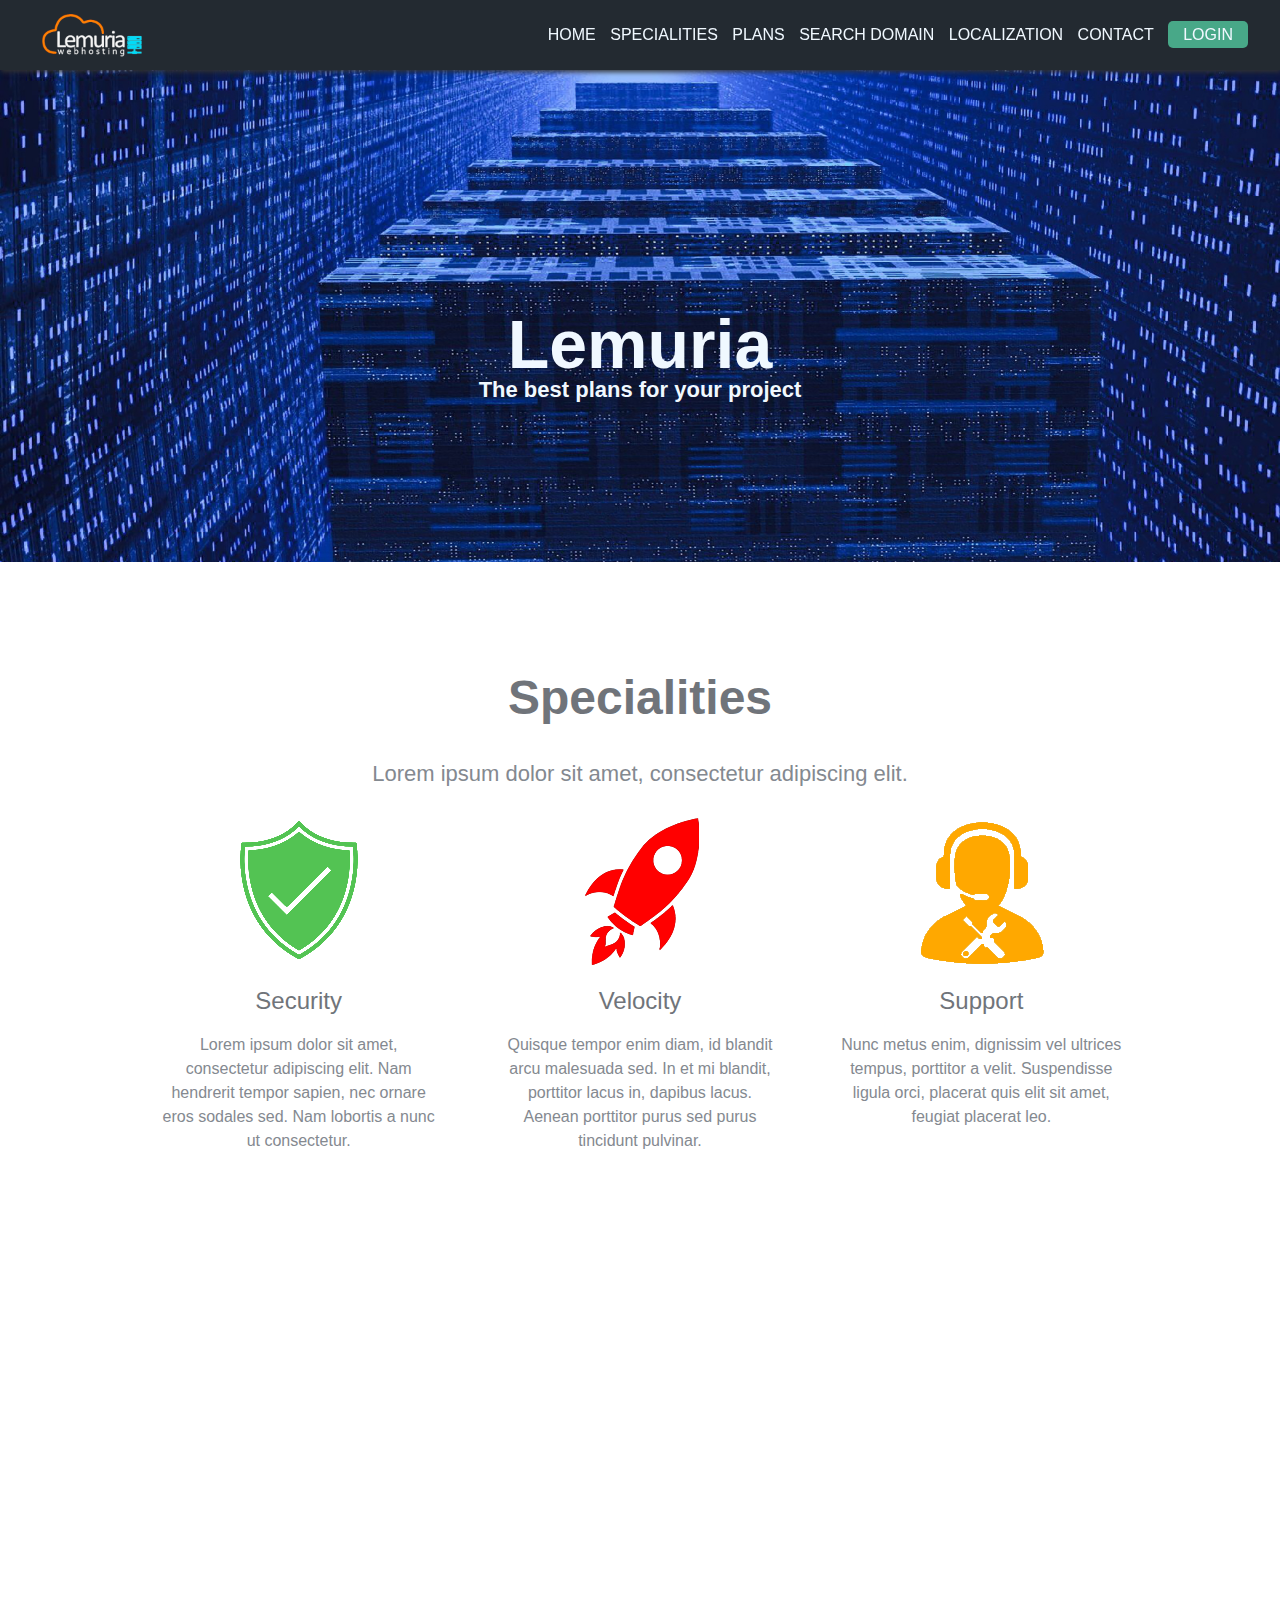
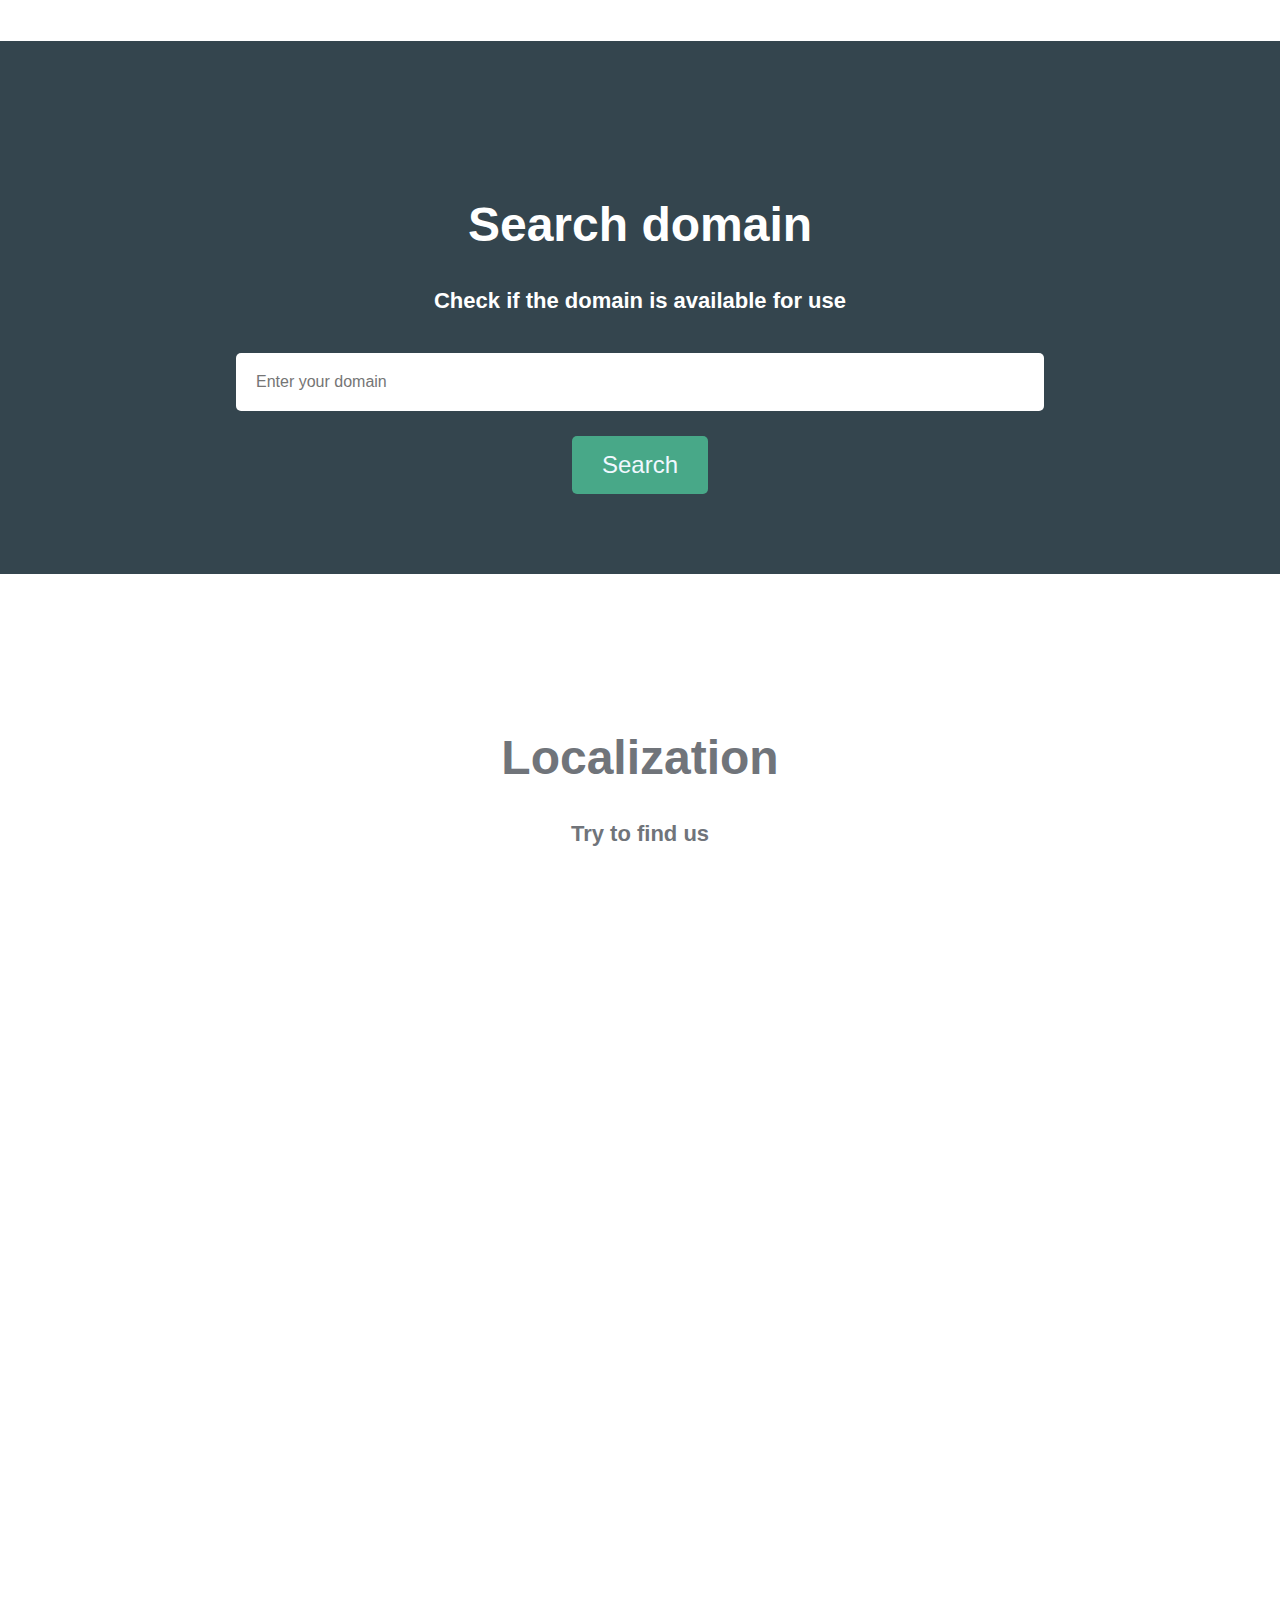
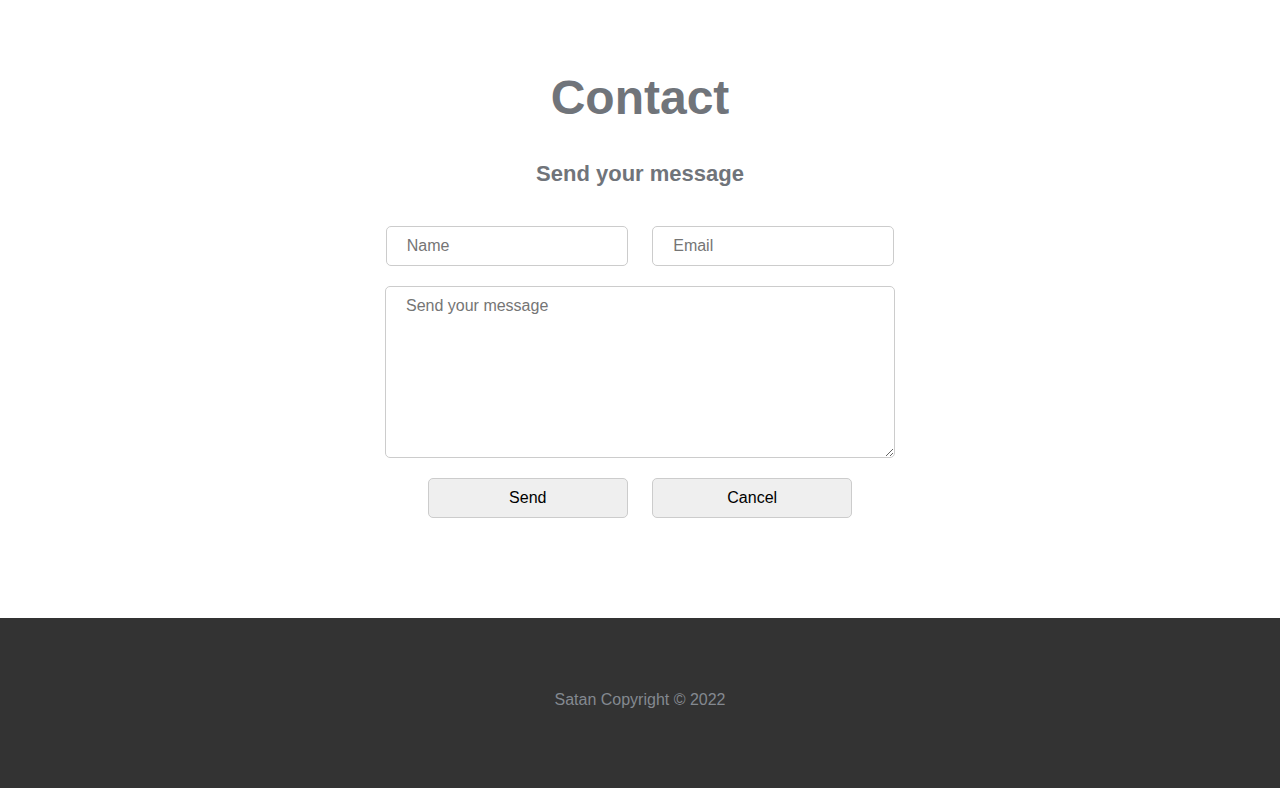
<file: Lemuria CODE/index.html>
<!doctype html>
<html lang="pt-br">

<head>
    <meta charset="utf-8">
    <meta name="viewport" content="width=device-width, initial-scale=1">
    <title>Lemuria</title>
    <link href="img/safe.png" rel="icon">
    <link href="css/reset.css" rel="stylesheet">
    <link href="css/style.css" rel="stylesheet">
    <link href="css/media.css" rel="stylesheet">
    <link rel="preconnect" href="https://fonts.googleapis.com">
    <link rel="preconnect" href="https://fonts.gstatic.com" crossorigin>
    <link
        href="https://fonts.googleapis.com/css2?family=Roboto+Flex:opsz,wght@8..144,200;8..144,300;8..144,400;8..144,500&display=swap"
        rel="stylesheet">
</head>
<!--alt+shift+f identar o codigo-->
<!--ctrl + ; comenta o codigo-->

<body>
    <div class="container">
        <div class="navbar-container" id="menu">
            <nav>
                <a href="#"><img class="logo" src="img/logoLemuria.png"></a>
                <ul class="navbar-itens">
                    <li><a href="#section-home" title="Login">Home</a></li>
                    <li><a href="#section-specialities">Specialities</a></li>
                    <li><a href="#section-plan">Plans</a></li>
                    <li><a href="#section-searchdomain">Search domain</a></li>
                    <li><a href="#section-localization">Localization</a></li>
                    <li><a href="#section-contact">Contact</a></li>
                    <li><a href="login.html" class="default-btn">Login</a></li>
                </ul>
            </nav>
        </div>
        <main>
            <section id="section-home">
                <div class="main-banner">
                        <h1>Lemuria</h1>
                        <p>The best plans for your project</p>
                </div>
            </section>

            <section class="specialties-container">
                <h2 id="section-specialities">Specialities</h2>
                <p>Lorem ipsum dolor sit amet, consectetur adipiscing elit.</p>

                <ul>
                    <li>
                        <img src="img/safe.png">
                        <h3>Security</h3>
                        <p>
                            Lorem ipsum dolor sit amet, consectetur adipiscing elit. Nam hendrerit tempor sapien, nec
                            ornare eros sodales sed. Nam lobortis a nunc ut consectetur.
                        </p>
                    </li>

                    <li>
                        <img src="img/speed.png">
                        <h3>Velocity</h3>
                        <p>
                            Quisque tempor enim diam, id blandit arcu malesuada sed. In et mi blandit, porttitor lacus
                            in, dapibus lacus. Aenean porttitor purus sed purus tincidunt pulvinar.
                        </p>
                    </li>

                    <li>
                        <img src="img/support.png">
                        <h3>Support</h3>
                        <p>
                            Nunc metus enim, dignissim vel ultrices tempus, porttitor a velit. Suspendisse ligula orci,
                            placerat quis elit sit amet, feugiat placerat leo.
                        </p>
                    </li>
                </ul>
            </section>

            <section class="pricing-container">
                <h2 id="section-plan">Prices and plans</h2>
                <p>
                    Cras odio orci, fermentum vel congue sit amet, imperdiet id erat. Donec consectetur tincidunt nunc
                    eu imperdiet. Mauris vel libero quis ex congue placerat.
                </p>
                <div class="plans-container">
                    
                    <!-- INÍCIO - cards Planos  -->

                    <!-- card 1 -->
                    <!-- <div class="plan-card">
                        <ul>
                            <li class="plan-price">US$ 1.06</li>
                            <li class="plan-name">Standard</li>
                            <li>2GB of space in disk</li>
                            <li>10 Sub-domains</li>
                            <li>25 Email accounts</li>
                            <li>C-panel</li>
                            <li><a class="default-btn" href="#">Select</a></li>
                        </ul>
                    </div> -->

                   
                    
                    <!-- FIM - cards Planos  -->

                </div>
            </section>

            <section class="searchdomain-container">
               
                    <h2 id="section-searchdomain">Search domain</h2>
                    <p>Check if the domain is available for use</p>
             
                <form>
                    <input type="text" name="domain" placeholder="Enter your domain">
                    <input type="submit" value="Search">
                </form>
            </section>

            <section class="localization-container">
                <h2 id="section-localization">Localization</h2>
                    <p>Try to find us</p>
                <iframe
                    src="https://www.google.com/maps/embed?pb=!1m18!1m12!1m3!1d3658.6710004546344!2d-46.85326358529387!3d-23.50835688470919!2m3!1f0!2f0!3f0!3m2!1i1024!2i768!4f13.1!3m3!1m2!1s0x94cf0189d8cb8661%3A0x2f228bc98659573b!2sR.%20Cear%C3%A1%2C%2035%20-%20Alphaville%20Empresarial%2C%20Barueri%20-%20SP%2C%2006465-120!5e0!3m2!1spt-BR!2sbr!4v1654370469380!5m2!1spt-BR!2sbr"
                    width="600" height="450" style="border:0;" allowfullscreen="" loading="lazy"
                    referrerpolicy="no-referrer-when-downgrade"></iframe>

            </section>

            <section class="contact-container">
             
                    <h2 id="section-contact">Contact</h2>
                    <p>Send your message</p>
               
                <form>
                    <input type="text" id="name" name="name" placeholder="Name">
                    <input type="email" id="email" name="email" placeholder="Email">
                    <textarea name="message" id="message" placeholder="Send your message"></textarea>
                    <input type="button" id="btnEnviar" value="Send">
                    <input type="reset" value="Cancel">
                </form>

            </section>
        </main>
        <footer>
            <section class="footer-container">
                <p>Satan Copyright © 2022</p>
            </section>
        </footer>

    </div>

    <script src="https://code.jquery.com/jquery-3.4.1.min.js" integrity="sha256-CSXorXvZcTkaix6Yvo6HppcZGetbYMGWSFlBw8HfCJo=" crossorigin="anonymous"></script>
    <script src="js/index.js"></script>
</body>

</html>
</file>
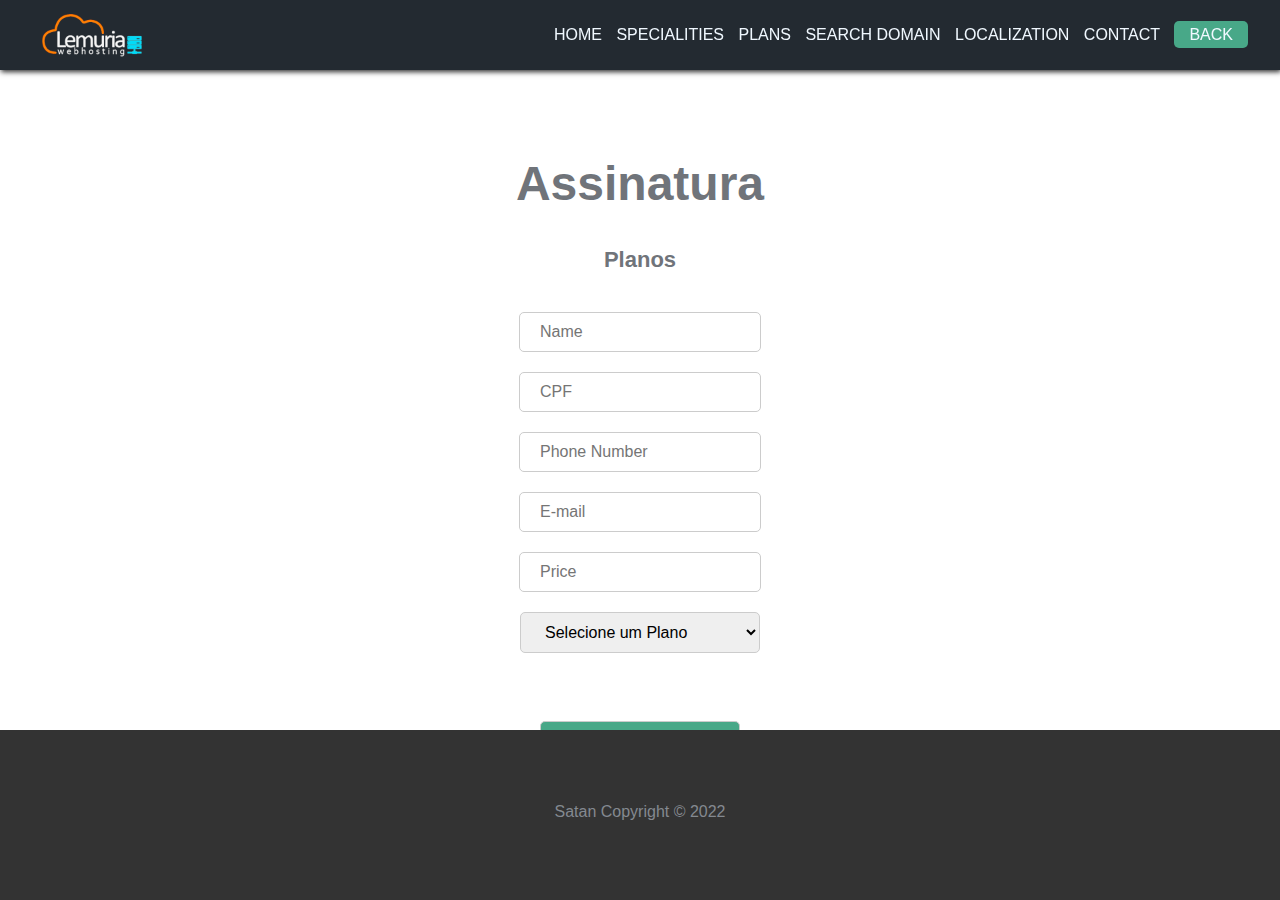
<file: Lemuria CODE/assinatura.html>
<!doctype html>
<html lang="pt-br">

<head>
    <meta charset="utf-8">
    <meta name="viewport" content="width=device-width, initial-scale=1">
    <title>Lemuria</title>
    <link href="img/safe.png" rel="icon">
    <link href="css/reset.css" rel="stylesheet">
    <link href="css/style.css" rel="stylesheet">
    <link href="css/media.css" rel="stylesheet">
    <link rel="preconnect" href="https://fonts.googleapis.com">
    <link rel="preconnect" href="https://fonts.gstatic.com" crossorigin>
    <link
        href="https://fonts.googleapis.com/css2?family=Roboto+Flex:opsz,wght@8..144,200;8..144,300;8..144,400;8..144,500&display=swap"
        rel="stylesheet">
</head>
<!--alt+shift+f identar o codigo-->
<!--ctrl + ; comenta o codigo-->

<body>
    <div class="navbar-container">
        <nav>
            <a href="#"><img class="logo" src="img/logoLemuria.png"></a>
            <ul class="navbar-itens">
                <li><a href="index.html#section-hone" title="Index">Home</a></li>
                <li><a href="index.html#section-specialities">Specialities</a></li>
                <li><a href="index.html#section-plan">Plans</a></li>
                <li><a href="index.html#section-searchdomain">Search domain</a></li>
                <li><a href="index.html#section-localization">Localization</a></li>
                <li><a href="index.html#section-contact">Contact</a></li>
                <li><a href="index.html" class="default-btn">Back</a></li>
            </ul>
        </nav>
    </div>

    <section class="contact-container">
             
        <h2 id="section-contact">Assinatura</h2>
        <p>Planos</p>
 
    <form>
        <input type="text" name="cliente" id="cliente" placeholder="Name">
        <br/>
        <input type="text" name="cpf" id="cpf" placeholder="CPF">
        <br/>
        <input type="text" name="telefone" id="telefone" placeholder="Phone Number">
        <br/>
        <input type="text" name="email" id="email" placeholder="E-mail">
        <br/>
        <input type="text" name="preco" id="preco" placeholder="Price">
        <br/>
        <select name="plano" id="plano" placeholder="Plan">
        <br/>
            <option value="0">Selecione um Plano</option>
        </select>

        <br/>
        <br/>
        <br/>
        <br/>
        <input type="submit" id="btnAssinar" value="send">
        
        <br/>
        
        <a href="#">Forgot my password</a>
    </form>

</section>
<footer>
    <section class="footer-container ajuste">
        <p>Satan Copyright © 2022</p>
    </section>
</footer>

<script src="https://code.jquery.com/jquery-3.4.1.min.js" integrity="sha256-CSXorXvZcTkaix6Yvo6HppcZGetbYMGWSFlBw8HfCJo=" crossorigin="anonymous"></script>
<script src="js/assinatura.js"></script>

</body>

</html>
</file>
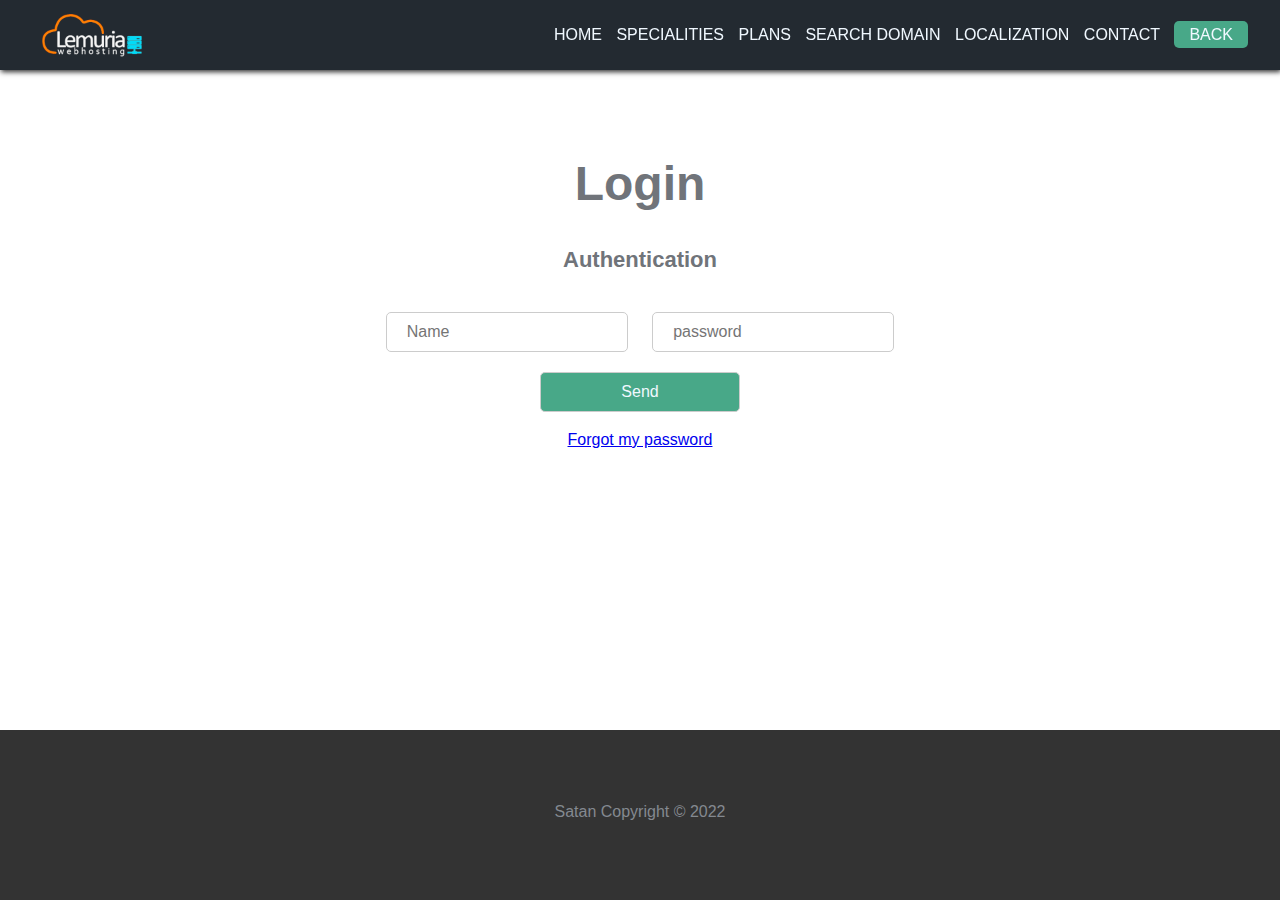
<file: Lemuria CODE/login.html>
<!doctype html>
<html lang="pt-br">

<head>
    <meta charset="utf-8">
    <meta name="viewport" content="width=device-width, initial-scale=1">
    <title>Lemuria</title>
    <link href="img/safe.png" rel="icon">
    <link href="css/reset.css" rel="stylesheet">
    <link href="css/style.css" rel="stylesheet">
    <link href="css/media.css" rel="stylesheet">
    <link rel="preconnect" href="https://fonts.googleapis.com">
    <link rel="preconnect" href="https://fonts.gstatic.com" crossorigin>
    <link
        href="https://fonts.googleapis.com/css2?family=Roboto+Flex:opsz,wght@8..144,200;8..144,300;8..144,400;8..144,500&display=swap"
        rel="stylesheet">
</head>
<!--alt+shift+f identar o codigo-->
<!--ctrl + ; comenta o codigo-->

<body>
    <div class="navbar-container">
        <nav>
            <a href="#"><img class="logo" src="img/logoLemuria.png"></a>
            <ul class="navbar-itens">
                <li><a href="index.html#section-hone" title="Index">Home</a></li>
                <li><a href="index.html#section-specialities">Specialities</a></li>
                <li><a href="index.html#section-plan">Plans</a></li>
                <li><a href="index.html#section-searchdomain">Search domain</a></li>
                <li><a href="index.html#section-localization">Localization</a></li>
                <li><a href="index.html#section-contact">Contact</a></li>
                <li><a href="index.html" class="default-btn">Back</a></li>
            </ul>
        </nav>
    </div>

    <section class="contact-container">
             
        <h2 id="section-contact">Login</h2>
        <p>Authentication</p>
 
    <form>
        <input type="text" name="name" placeholder="Name">
        <input type="password" name="password" placeholder="password" maxlength="6">
        <br/>
        <input type="submit" value="Send">
        
        <br/>
        
        <a href="#">Forgot my password</a>
    </form>

</section>
<footer>
    <section class="footer-container ajuste">
        <p>Satan Copyright © 2022</p>
    </section>
</footer>

</body>

</html>
</file>
<file: Lemuria CODE/css/style.css>
html,textarea{font-family:'Open sans',Montserrat,sans-serif}.logo,iframe{filter:invert(100%)}html{scroll-behavior:smooth}h1,h2,h3{color:#70747a}h1,h2{padding-top:80px}p{color:#848990;font-size:16px;line-height:24px}a{transition:.5s}nav{position:relative}section{padding-top:70px}iframe{width:100%;height:600px}.navbar-container{width:100%;height:70px;background-color:#232a31;padding:0 2em;position:fixed;box-sizing:border-box;box-shadow:1px 2px 5px #333;z-index:99}.logo{height:50px;padding:10px}.navbar-itens{list-style:none;position:absolute;display:inline-block;height:70px;line-height:70px;margin:0;right:0}.navbar-itens li{display:inline-block;margin-left:10px;text-transform:uppercase}.plan-card .plan-price,.plans-container,.pricing-container h2,.pricing-container p,.searchdomain-container h2,.searchdomain-container input,.searchdomain-container p,.specialties-container ul{margin-left:auto;margin-right:auto;position:relative}.navbar-itens li a{text-decoration:none;color:#f0f8ff}.navbar-itens li a:hover{color:#232a31;background-color:#f0f8ff;padding:0 5px;display:block}.default-btn{padding:5px 15px;background-color:#48a888;border-radius:5px}.default-btn:hover{color:#fff!important;font-weight:700!important;background-color:#347a63!important;display:inline!important;padding:5px 15px!important}.main-banner{background-image:url('../img/img4.png');background-size:cover;background-position:center;padding:10em 0}.main-banner h1,.main-banner p{color:#f0f8ff;text-align:center;font-weight:700}.main-banner h1{font-size:68px}.contact-container p,.localization-container p,.main-banner p,.pricing-container p,.searchdomain-container p,.specialties-container p{font-size:22px}.specialties-container{padding:2em 0;text-align:center}.contact-container h2,.contact-container p,.localization-container h2,.localization-container p,.specialisties-container p,.specialties-container h2{color:#70747a;font-weight:700;width:80%;position:relative;margin-left:auto;margin-right:auto;text-align:center;padding-bottom:40px}.contact-container h2,.localization-container h2,.pricing-container h2,.searchdomain-container h2,.specialties-container h2{font-size:48px}.specialties-container ul{display:flex;width:80%;padding-left:0}.specialties-container ul li{flex:1 1 200px;list-style:none;text-align:center;padding:30px}.specialties-container ul li h3{font-size:24px;padding:20px}.specialties-container ul li p{font-size:16px;line-height:24px}.pricing-container{background-image:url('../img/img5.png');background-position:center top;background-repeat:no-repeat;background-size:cover;background-attachment:fixed;padding-bottom:50px}.pricing-container h2,.pricing-container p,.searchdomain-container h2,.searchdomain-container p{color:#fff;font-weight:700;width:80%;text-align:center;padding-bottom:40px}.pricing-container a{text-decoration:none;color:#f0f8ff;text-align:center}.plans-container{display:flex;justify-content:space-between;margin-top:50px;width:80%}.plan-card{flex:1 1 200px;max-width:275px;margin:5px 20px}.plan-card ul li{list-style:none;text-align:center;height:50px;line-height:50px;background-color:#e8e9ea;color:#333}.plan-card .plan-price{width:120px;height:120px;border-radius:50%;background-color:#1b773b;color:#f0f8ff;text-align:center;line-height:120px;font-size:24px;margin-bottom:-50px}.plan-card .plan-name{text-transform:uppercase;text-align:center;font-size:20px;font-weight:700;color:#f0f8ff;background-color:#202b34;padding-top:50px;padding-bottom:20px}.recommended{background-color:#f45c57!important}.searchdomain-container{background-color:#34454e;text-align:center;padding:5em 0}.searchdomain-container input{display:block;border:none;border-radius:5px}.searchdomain-container input[type=text]{margin-bottom:25px;width:60%;padding:20px;font-size:16px}.searchdomain-container input[type=submit]{background-color:#48a888;padding:15px 30px;color:#f0f8ff;font-size:24px}.contact-container input[type=submit]:hover,.searchdomain-container input[type=submit]:hover{color:#fff;font-weight:700;background-color:#347a63;transition:.5s}.localization-container{width:100%;height:600px;padding:5em 0;margin-bottom:180px}.contact-container{text-align:center;padding:5em 0}.contact-container input,.contact-container textarea{width:200px;padding:10px 20px;font-size:16px;border-radius:5px;border:1px solid #ccc;margin-left:10px;margin-right:10px;margin-bottom:20px}.contact-container textarea{display:block;position:relative;margin-left:auto;margin-right:auto;width:468px;height:150px}.contact-container input[type=submit]{position:relative;margin-left:auto;margin-right:auto;background-color:#48a888;color:#f0f8ff}.footer-container{text-align:center;height:100px;line-height:150px;background-color:#333;color:#f0f8ff}.ajuste{width:100%;position:fixed;bottom:0}

.contact-container select{
    width: 240px;
    padding: 10px 20px;
    font-size: 16px;
    border-radius: 5px;
    border: 1px solid #ccc;
    margin-left: 10px;
    margin-right: 10px;
    margin-bottom: 20px
}
</file>
<file: Lemuria CODE/css/media.css>
/*media queries*/

@media screen and (max-width:1100px) {

    /*regras css*/
    .plans-container {
        width: 95%;
    }

    .plan-card {
        margin-left: 5px;
        margin-right: 5px;
    }

}


@media screen and (max-width:900px) {

    /*regras css*/
    .plans-container,
    .specialties-container ul {
        flex-wrap: wrap;
    }
    .logo{
        display: none;
    }

}

@media screen and (max-width:576px) {

    /*eliminar os espaços em branco no eixo x*/
    /* html,
    body {
        overflow-x: hidden;
    } */

    
    .navbar-itens li {
        font-size: 12px;
        margin-left: 10px;

    }

    .plan-card {
        width: 100%;
        max-width: 100%;
    }

    .searchdomain-container,
    .contact-container {
        padding: 3em 2em;
    }

    .container .searchdomain-container input {
        width: 100%;
        box-sizing: border-box;
    }


    .contact-container input,
    .contact-container textarea {
        width: 100%;
        box-sizing: border-box;
        display: block;
        margin-left: 0;
        margin-right: 0;
    }



}
</file>
